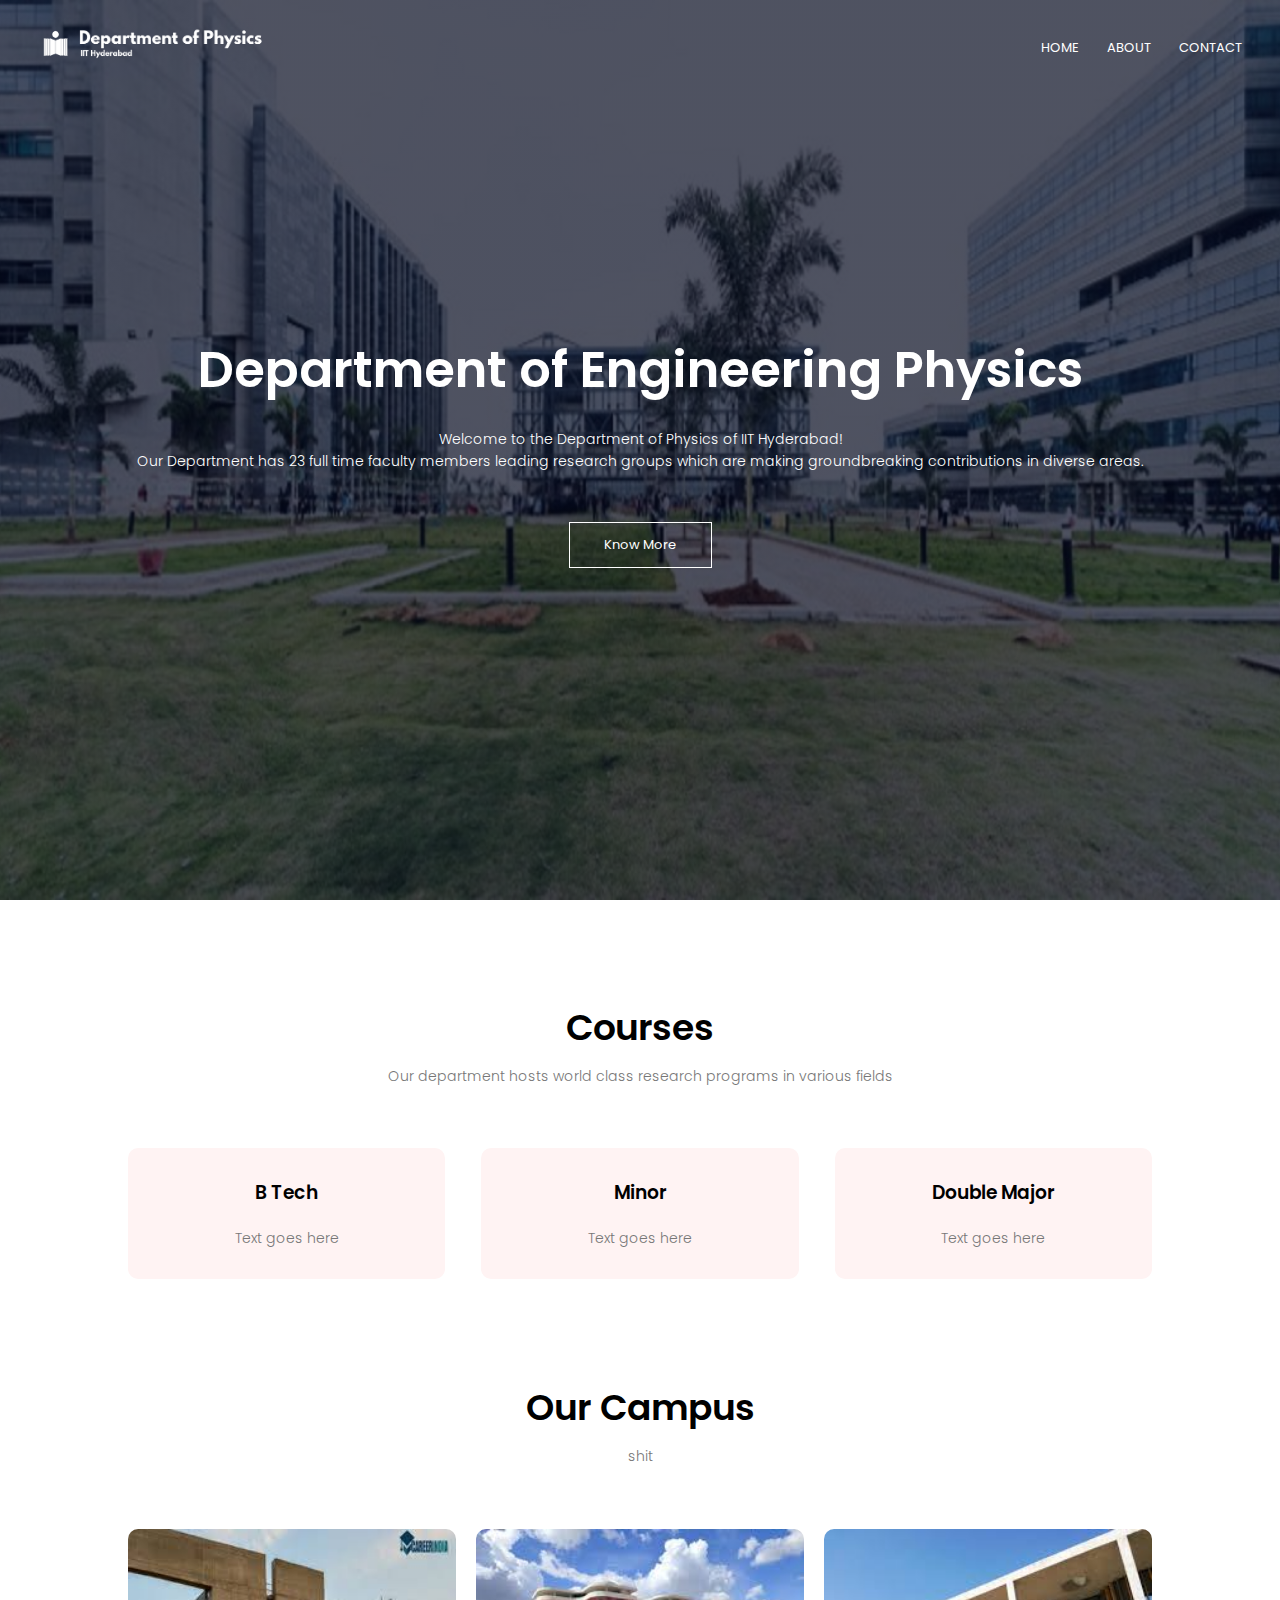
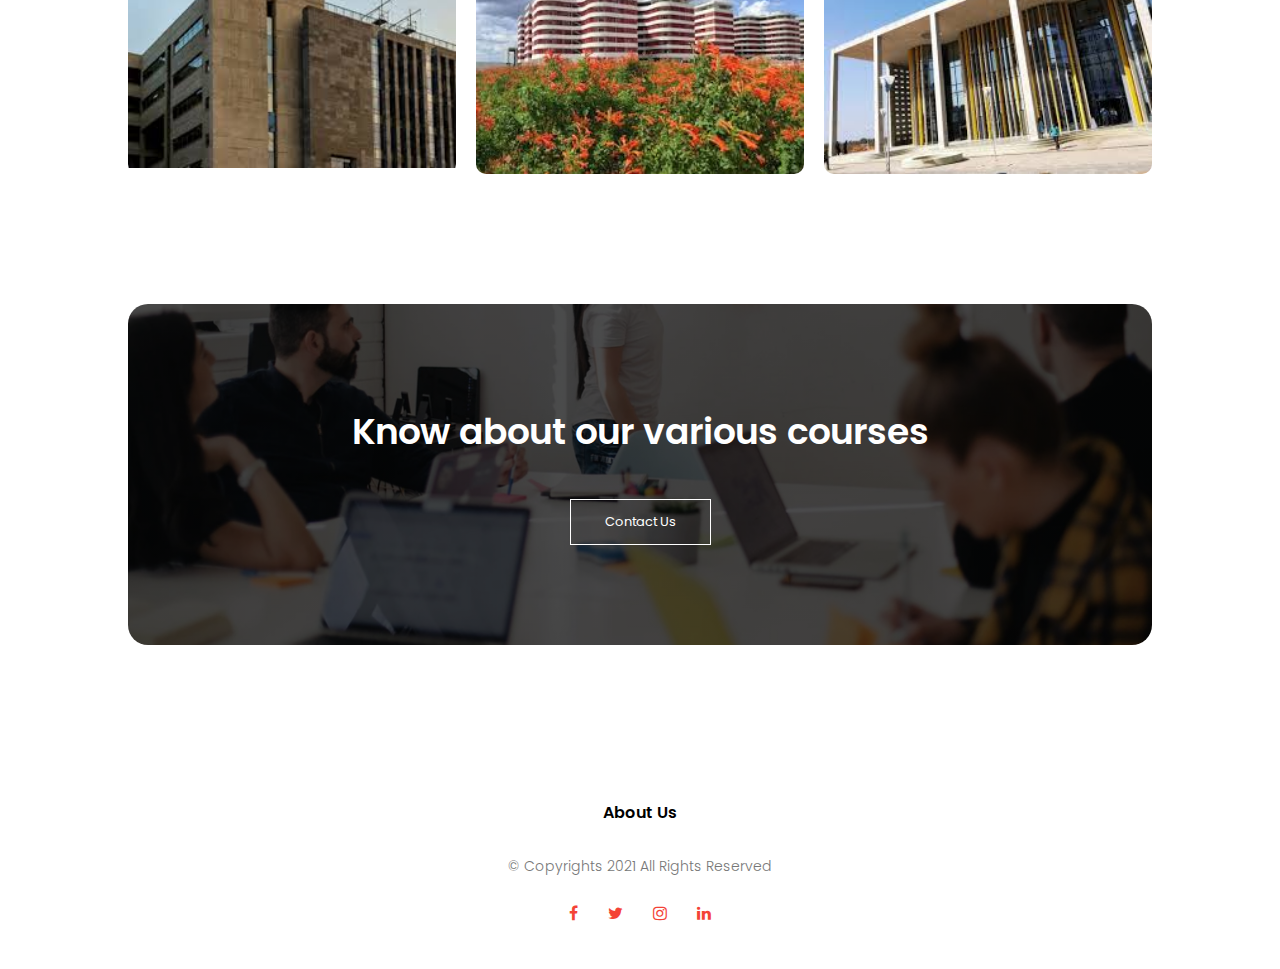
<file: index.html>
<!DOCTYPE html>
<html lang="en" dir="ltr">
  <head>
    <meta name="viewport" content="with = device-width, initial-scale=1.0" charset="utf-8">
    <title>EP Website</title>
    <link rel="stylesheet" href="style.css">
    <link rel="preconnect" href="https://fonts.googleapis.com">
    <link rel="preconnect" href="https://fonts.gstatic.com" crossorigin>
    <link href="https://fonts.googleapis.com/css2?family=Hurricane&family=Poppins:wght@100;200;300;400;600;700&display=swap" rel="stylesheet">
    <link rel="stylesheet" href="https://cdnjs.cloudflare.com/ajax/libs/font-awesome/4.7.0/css/font-awesome.min.css">
  </head>
  <body>
    <section class="header">
      <nav>
        <a href="index.html"><img src="newlogo.png" alt="iith logo"></a>
        <div class="nav-links">
          <ul>
            <li><a href="index.html">HOME</a></li>
            <li><a href="about.html">ABOUT</a></li>
            <li><a href="contact.html">CONTACT</a></li>
          </ul>
        </div>
      </nav>
      <div class="text-box">
        <h1>Department of Engineering Physics</h1>
        <p>Welcome to the Department of Physics of IIT Hyderabad!
        <br>Our Department has 23 full time faculty members leading
        research groups which are making groundbreaking contributions in diverse areas.</p>
        <a href="#" class="hero-btn">Know More</a>
      </div>
    </section>
    <!--- Course ----->
    <section class="course">
      <h1>Courses</h1>
      <p> Our department hosts world class research programs in various fields</p>
      <div class="row">
        <div class="course-col">
          <h3>B Tech</h3>
          <p>Text goes here</p>
        </div>
        <div class="course-col">
          <h3>Minor</h3>
          <p>Text goes here</p>
        </div>
        <div class="course-col">
          <h3>Double Major</h3>
          <p>Text goes here</p>
        </div>
      </div>
    </section>
    <!--- campus --->
    <section class="campus">
      <h1>Our Campus</h1>
      <p>shit</p>
      <div class="row">
        <div class="campus-col">
          <img src="imagesacad.jfif" alt="acad">
          <div class="layer">
            <h3>ACAD BLOCKS</h3>
          </div>
        </div>
        <div class="campus-col">
          <img src="imageshos.jfif" alt="hostal">
          <div class="layer">
            <h3>HOSTELS</h3>
          </div>
        </div>
        <div class="campus-col">
          <img src="imagesmwss.jfif" alt="MESS">
          <div class="layer">
            <h3>MESS</h3>
          </div>
        </div>
      </div>
    </section>
    <!--- call to action -->
    <section class="cta">
        <h1>Know about our various courses</h1>
        <a href="contact.html" class="hero-btn">Contact Us</a>
    </section>
    <!--- fotter -->
    <section class="fotter">
      <h4>About Us</h4>
      <p>© Copyrights 2021
        All Rights Reserved</p>
      <div class="icons">
        <i class="fa fa-facebook"></i>
        <i class="fa fa-twitter"></i>
        <i class="fa fa-instagram"></i>
        <i class="fa fa-linkedin"></i>
      </div>
    </section>
  </body>
</html>
</file>
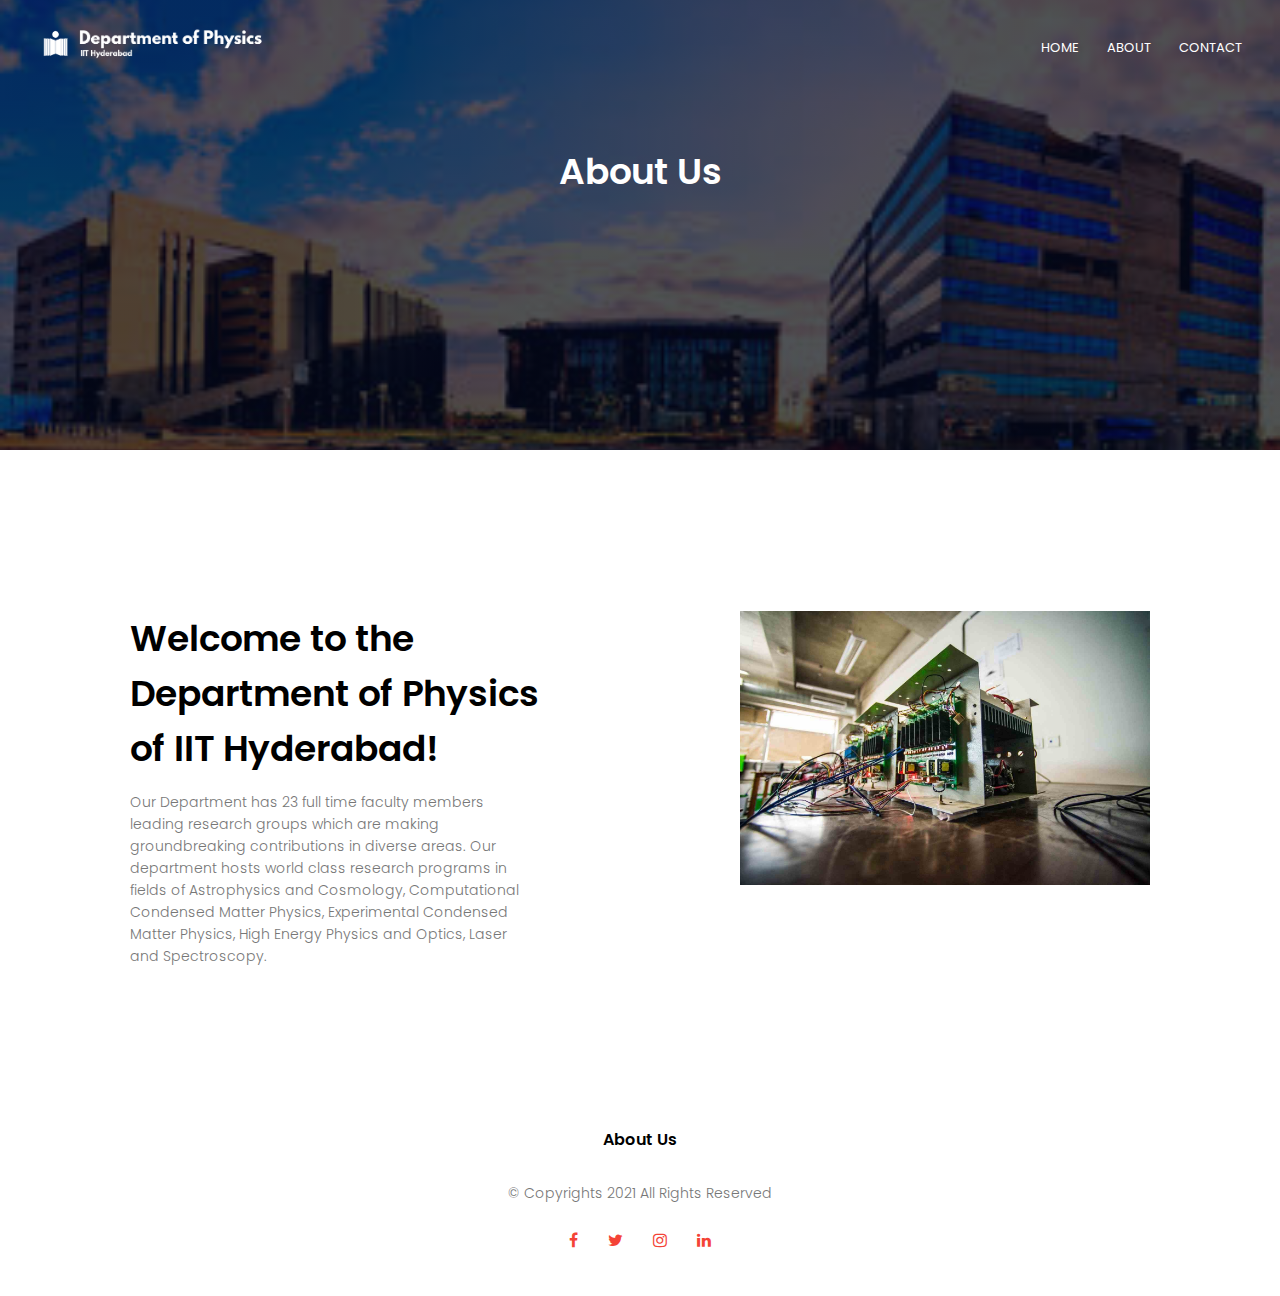
<file: about.html>
<!DOCTYPE html>
<html lang="en" dir="ltr">
  <head>
    <meta name="viewport" content="with = device-width, initial-scale=1.0" charset="utf-8">
    <title>About Us</title>
    <link rel="stylesheet" href="style.css">
    <link rel="preconnect" href="https://fonts.googleapis.com">
    <link rel="preconnect" href="https://fonts.gstatic.com" crossorigin>
    <link href="https://fonts.googleapis.com/css2?family=Hurricane&family=Poppins:wght@100;200;300;400;600;700&display=swap" rel="stylesheet">
    <link rel="stylesheet" href="https://cdnjs.cloudflare.com/ajax/libs/font-awesome/4.7.0/css/font-awesome.min.css">
  </head>
  <body>
    <section class="sub-header">
      <nav>
        <a href="index.html"><img src="newlogo.png" alt="iith logo"></a>
        <div class="nav-links">
          <ul>
            <li><a href="index.html">HOME</a></li>
            <li><a href="about.html">ABOUT</a></li>
            <li><a href="contact.html">CONTACT</a></li>
          </ul>
        </div>
      </nav>
      <h1>About Us</h1>
    </section>
    <!---abour us content --->
    <section class="about-us">
      <div class="row">
        <div class="about-col">
          <h1>Welcome to the Department of Physics of IIT Hyderabad!</h1>
          <p>Our Department has 23 full time
            faculty members leading research groups which are making groundbreaking contributions in diverse areas. Our department
             hosts world class research programs in fields of Astrophysics and Cosmology, Computational Condensed Matter Physics,
             Experimental Condensed Matter Physics, High Energy Physics and Optics, Laser and Spectroscopy.
           </p>
        </div>
        <div class="about-col">
          <img src="tower3.jpg" alt="research">
        </div>
      </div>
    </section>
    <!--- fotter -->
    <section class="fotter">
      <h4>About Us</h4>
      <p>© Copyrights 2021
        All Rights Reserved</p>
      <div class="icons">
        <i class="fa fa-facebook"></i>
        <i class="fa fa-twitter"></i>
        <i class="fa fa-instagram"></i>
        <i class="fa fa-linkedin"></i>
      </div>
    </section>

  </body>
</html>
</file>
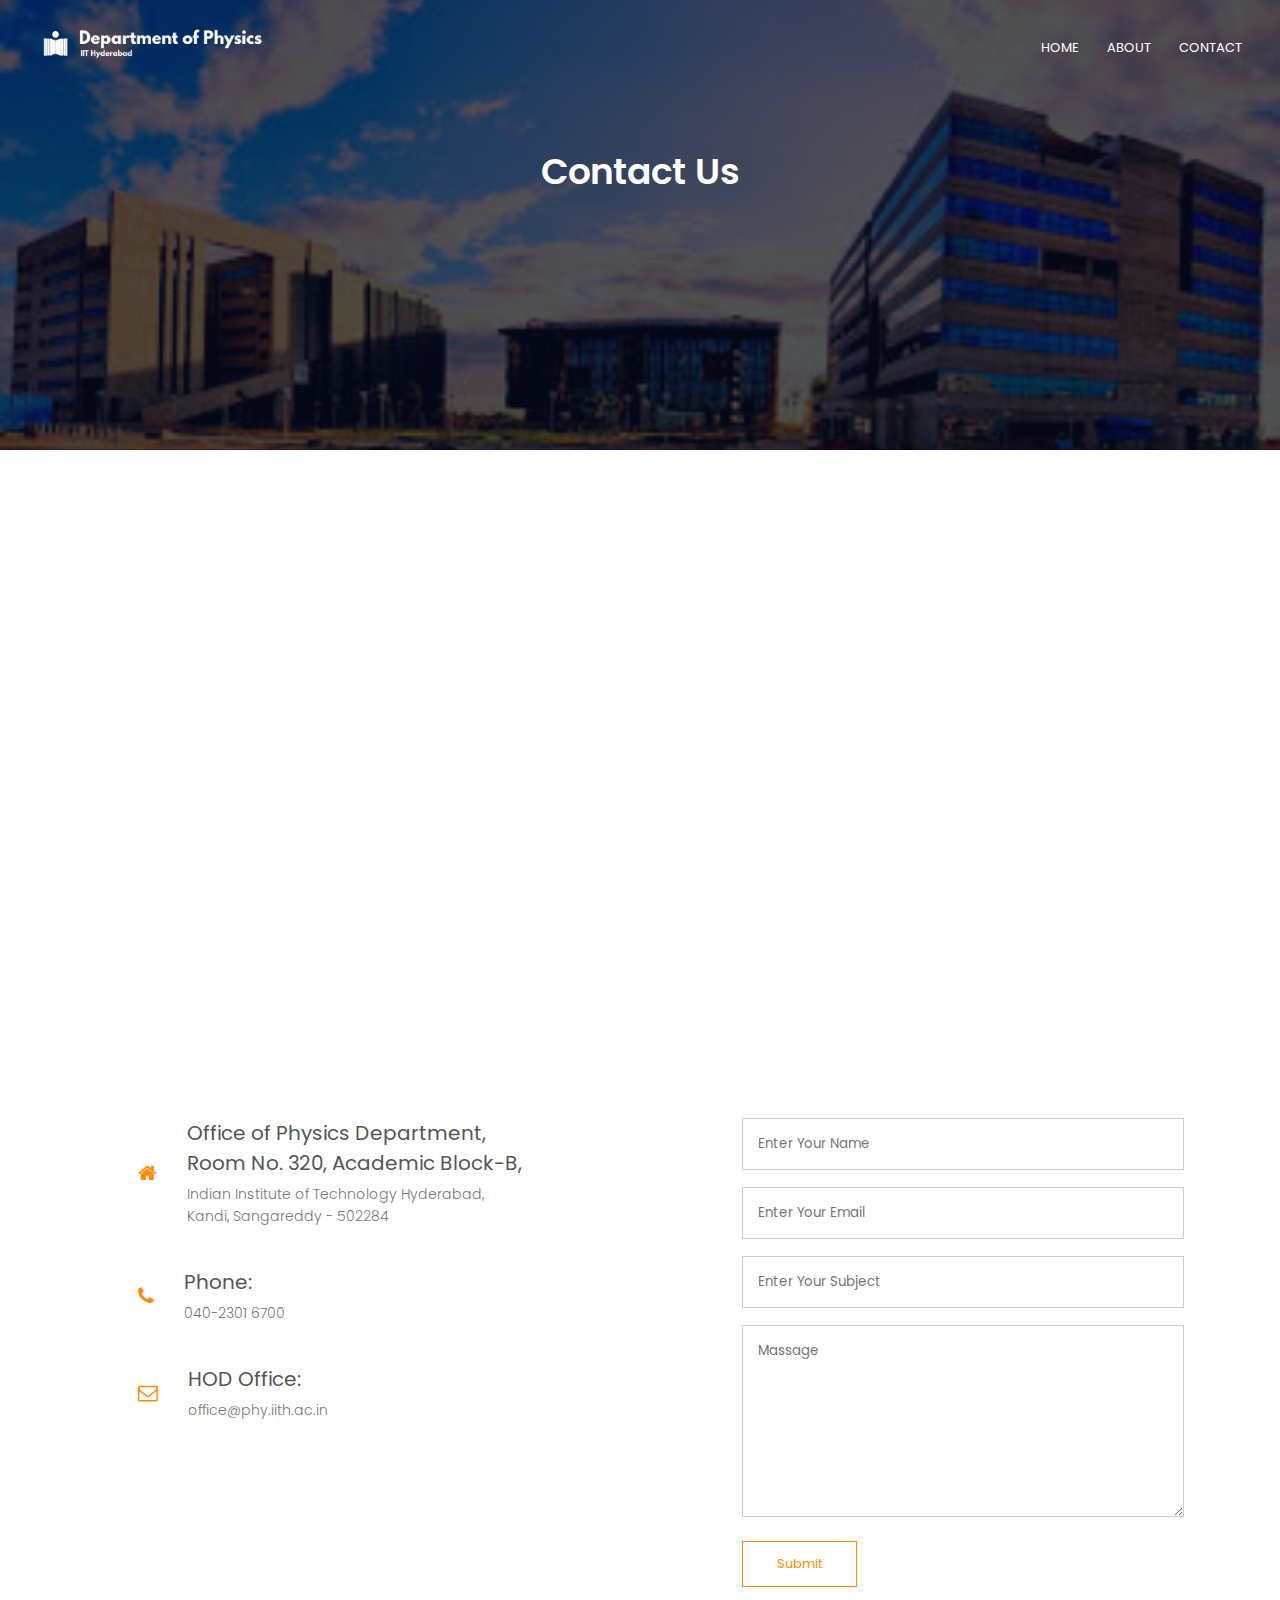
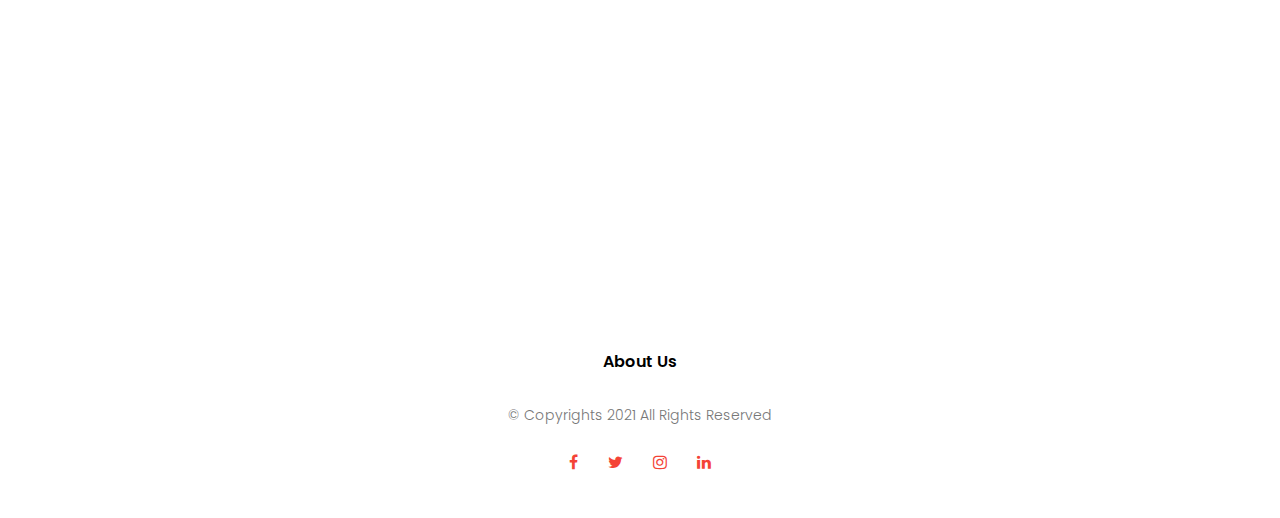
<file: contact.html>
<!DOCTYPE html>
<html lang="en" dir="ltr">
  <head>
    <meta name="viewport" content="with = device-width, initial-scale=1.0" charset="utf-8">
    <title>Contact Us</title>
    <link rel="stylesheet" href="style.css">
    <link rel="preconnect" href="https://fonts.googleapis.com">
    <link rel="preconnect" href="https://fonts.gstatic.com" crossorigin>
    <link href="https://fonts.googleapis.com/css2?family=Hurricane&family=Poppins:wght@100;200;300;400;600;700&display=swap" rel="stylesheet">
    <link rel="stylesheet" href="https://cdnjs.cloudflare.com/ajax/libs/font-awesome/4.7.0/css/font-awesome.min.css">
  </head>
  <body>
    <section class="sub-header">
      <nav>
        <a href="index.html"><img src="newlogo.png" alt="iith logo"></a>
        <div class="nav-links">
          <ul>
            <li><a href="index.html">HOME</a></li>
            <li><a href="about.html">ABOUT</a></li>
            <li><a href="contact.html">CONTACT</a></li>
          </ul>
        </div>
      </nav>
      <h1>Contact Us</h1>
    </section>
    <!--- Contact Us--->
    <section class="location">
      <iframe src="https://www.google.com/maps/embed?pb=!1m14!1m8!1m3!1d7606.333368118282!2d78.121116!3d17.594818!3m2!1i1024!2i768!4f13.1!3m3!1m2!1s0x0%3A0x73414ff6594c9191!2sIndian%20Institute%20Of%20Technology%20(IIT)%2C%20Hyderabad!5e0!3m2!1sen!2sus!4v1650273372435!5m2!1sen!2sus"
      width="600" height="450" style="border:0;" allowfullscreen="" loading="lazy" referrerpolicy="no-referrer-when-downgrade"></iframe>
    </section>

    <section class="Contact-us">
      <div class="row">
        <div class="contact-col">
          <div>
            <i class="fa fa-home"></i>
            <span>
              <h5>Office of Physics Department, Room No. 320, Academic Block-B,</h5>
              <p>Indian Institute of Technology Hyderabad,<br>
              Kandi, Sangareddy - 502284
              </p>
            </span>
          </div>
          <div>
              <i class="fa fa-phone"></i>
              <span>
                <h5>Phone:</h5>
                <p>040-2301 6700
                </p>
              </span>
          </div>
          <div>
            <i class="fa fa-envelope-o"></i>
            <span>
              <h5>HOD Office:</h5>
              <p>office@phy.iith.ac.in</p>
            </span>
          </div>
        </div>
        <div class="contact-col">
          <form class="" action="index.html" method="post">
            <input type="text" placeholder="Enter Your Name" required>
            <input type="email" placeholder="Enter Your Email" required>
            <input type="text" placeholder="Enter Your Subject" required>
            <textarea rows="8" placeholder="Massage" required></textarea>
            <button type="submit" class="hero-btn red-btn" name="button">Submit</button>
          </form>
        </div>
      </div>
    </section>

    <!--- fotter -->
    <section class="fotter">
      <h4>About Us</h4>
      <p>© Copyrights 2021
        All Rights Reserved</p>
      <div class="icons">
        <i class="fa fa-facebook"></i>
        <i class="fa fa-twitter"></i>
        <i class="fa fa-instagram"></i>
        <i class="fa fa-linkedin"></i>
      </div>
    </section>

  </body>
</html>
</file>
<file: style.css>
* {
    margin: 0;
    padding: 0;
    font-family: 'Hurricane', cursive;
    font-family: 'Poppins', sans-serif;
}
.header {
  min-height: 100vh;
  width: 100%;
  background-image: linear-gradient(rgba(4, 9, 30, 0.7),rgba(4, 9, 30, 0.7)),url(iithphoto.jpg);
  background-position: center;
  background-size: cover;
  position: relative;
}
nav {
  display: flex;
  padding: 2% 2% 2% 2%;
  justify-content: ]space-between;
  align-items: center;
}
nav img {
  width: 300px;
}
.nav-links{
  flex: 1;
  text-align: right;
}
.nav-links ul li{
  list-style: none;
  display: inline-block;
  padding: 8px 12px;
  position: relative;;
}
.nav-links ul li a{
  color: white;
  text-decoration: none;
  font-size: 13px;
}
.nav-links ul li::after{
  content: '';
  width: 0;
  height:2px;
  background: darkorange;
  display: block;
  margin: auto;
  transition: 0.5s;
}
.nav-links ul li:hover::after{
  width: 100%;
}
.text-box{
  width: 90%;
  color: white;
  position: absolute;
  top: 50%;
  left: 50%;
  transform: translate(-50%,-50%);
  text-align: center;
}
.text-box h1{
  font-size: 50px;
}
.text-box p{
  margin: 10px 0 40px;
  font-size: 14px;
  color: white;
}
.hero-btn{
  display: inline-block;
  text-decoration: none;
  color: white;
  border: 1px solid white;
  padding: 12px 34px;
  font-size: 13px;
  background: transparent;
  position: relative;
  cursor: pointer;
}
.hero-btn:hover{
  border: 1px solid darkorange;
  background: darkorange;
  transition: 1s;
}
/*--- course ---*/
.course {
  width: 80%;
  margin: auto;
  text-align: center;
  padding-top: 100px;
}
h1{
  font-size: 36px;
  font-weight: 600;
}
p {
  color: #777;
  font-size: 14px;
  font-weight: 300;
  line-height: 22px;
  padding: 10px;
}
.row{
  margin-top: 5%;
  display: flex;
  justify-content: space-between;
}
.course-col {
  flex-basis: 31%;
  background: #fff3f3;
  border-radius: 10px;
  margin-bottom: 5%;
  padding: 20px 12px;
  box-sizing: border-box;
  transition: 0.5s;
}
h3 {
  text-align: center;
  font-weight: 600;
  margin: 10px 0;
}
.course-col:hover{
  box-shadow: 0 0 20px 0px rgba(0, 0, 0, 0.2);
}
/* campus*/
.campus {
  width: 80%;
  margin: auto;
  text-align: center;
  padding-top: 50px;
}
.campus-col{
  flex-basis: 32%;
  border-radius: 10px;
  margin-bottom: 30px;
  position: relative;
  overflow: hidden;
}
.campus-col img{
  width: 100%;
  display: block;
}
.layer{
  background: transparent;
  height: 100%;
  width: 100%;
  position: absolute;
  top: 0;
  left: 0;
  transition: 0.5s;
}
.layer:hover{
  background: rgba(226, 0, 0, 0.7);
}
.layer h3{
  width: 100%;
  font-weight: 500;
  color: white;
  font-size: 26px;
  bottom: 0;
  left: 50%;
  transform: translateX(-50%);
  position: absolute;;
  transition: 0.5s;
  opacity: 0;
}
.layer:hover h3{
  bottom: 49%;
  opacity: 1;
}
/* cta */
.cta {
  margin: 100px auto;
  width: 80%;
  background-image: linear-gradient(rgba(0, 0, 0, 0.7),rgba(0, 0, 0, 0.7)),url(banner2.jpg);
  background-position: center;
  background-size: cover;
  border-radius: 20px;
  text-align: center;
  padding: 100px 0;
}
.cta h1{
  color: white;
  margin-bottom: 40px;
  padding: 0;
}
/* footer */
.fotter{
  width: 100%;
  text-align: center;
  padding: 30px 0;
}
.fotter h4{
  margin-bottom: 20px;
  margin-top: 25px;
  font-weight: 600;
}
.icons .fa{
  color: #f44336;
  margin: 0 13px;
  cursor: pointer;
  padding: 18px 0;
}

/* About page*/
.sub-header{
  height: 50vh;
  width: 100%;
  background-image: linear-gradient(rgba(4, 9, 30, 0.7),rgba(4, 9, 30, 0.7)),url(images.jfif);
  background-position: center;
  background-size: cover;
  text-align: center;
  color: white;
}
.sub-header h1{
  margin-top: 50px;
}
.about-us {
  width: 80%;
  margin: auto;
  padding-top: 80px;
  padding-bottom: 50px;
}
.about-col{
  flex-basis: 40%;
  padding: 30px 2px;
}
.about-col img{
  width: 100%;
}
.about-col h1{
  padding-top: 0;
}
.about-col p{
  padding: 15px 0 25px;
}
.red-btn{
  border: 1px solid darkorange;
  background: transparent;
  color: darkorange;
}
.red-btn:hover{
  color: white;
}
/*Contact us page*/

.location {
  width: 80%;
  margin: auto;
  padding: 80px 0;
}
.location iframe{
  width: 100%;
}
.Contact-us{
  width: 80%;
  margin: auto;
}
.contact-col {
  flex-basis: 40%;
  margin-bottom: 30%;
}
.contact-col div{
  display: flex;
  align-items: center;
  margin-bottom: 40px;
}
.contact-col div .fa{
  font-size: 20px;
  color: darkorange;
  margin: 10px;
  margin-right: 30px;
}
.contact-col div p{
  padding: 0;
}
.contact-col div h5{
  font-size: 20px;
  margin-bottom: 5px;
  color: #555;
  font-weight: 400;
}
.contact-col input , .contact-col textarea{
  width: 100%;
  padding: 15px;
  margin-bottom: 17px;
  outline: none;
  border: 1px solid #ccc;
}
</file>
